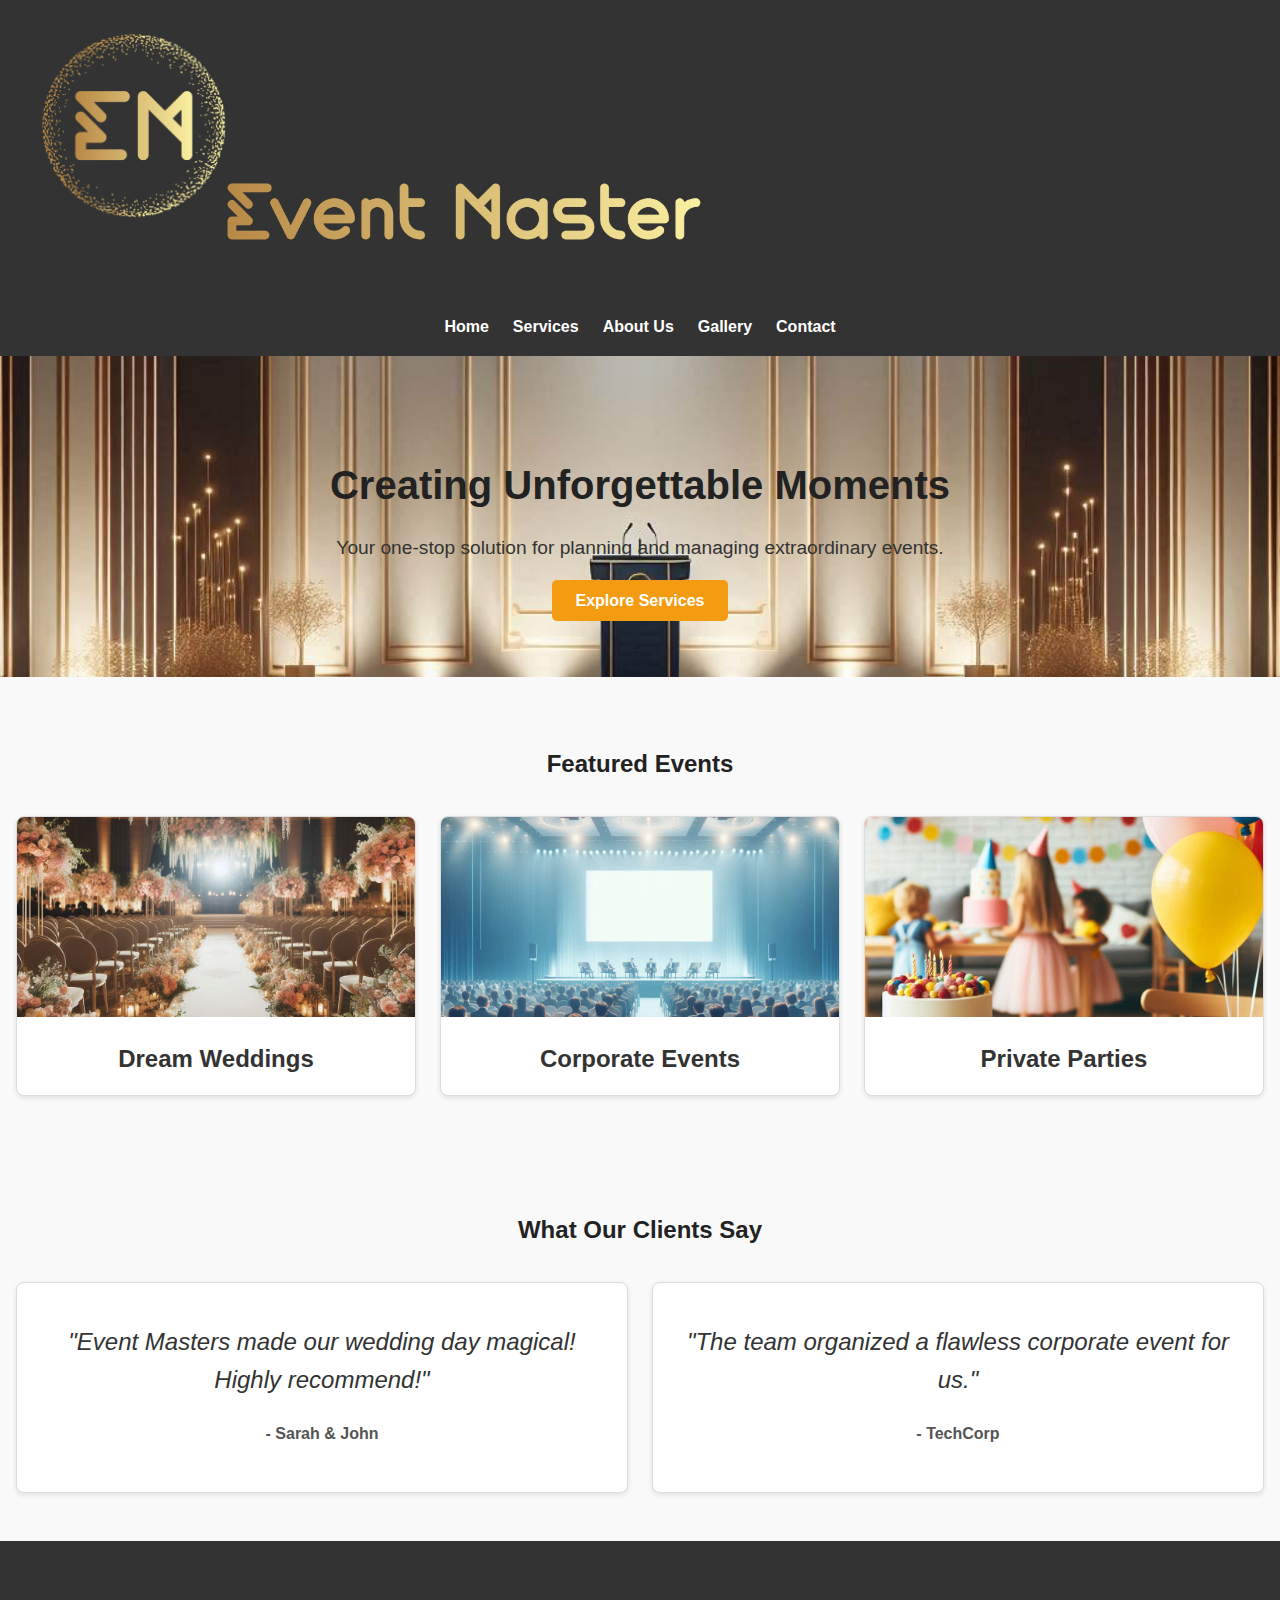
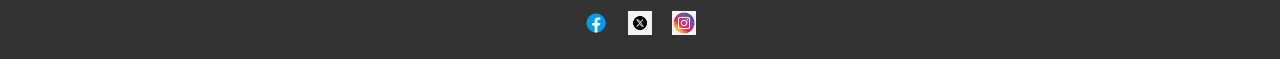
<file: index.html>
<!DOCTYPE html>
<html lang="en">
<head>
    <meta charset="UTF-8">
    <meta name="viewport" content="width=device-width, initial-scale=1.0">
    <title>Event Masters - Home</title>
    <link rel="stylesheet" href="styles.css">
</head>
<body>
    <header>
        <div class="container">
            <div class="logo-container">
                <img id="Logo" src="omly_logo_Event_Master_n0BG.png" alt="Event Masters Logo">
                <img id="Logo2" src="Logo_name.png" alt="Event Name">
            </div>
            <nav>
                <ul class="nav-list">
                    <li><a href="index.html">Home</a></li>
                    <li><a href="services.html">Services</a></li>
                    <li><a href="about.html">About Us</a></li>
                    <li><a href="gallery.html">Gallery</a></li>
                    <li><a href="contact.html">Contact</a></li>
                </ul>
            </nav>
        </div>
    </header>

    <!-- Hero Section -->
    <section class="hero">
        <h2>Creating Unforgettable Moments</h2>
        <p>Your one-stop solution for planning and managing extraordinary events.</p>
        <a href="services.html" class="btn">Explore Services</a>
    </section>

    <!-- Featured Events Section -->
    <section class="featured-events">
        <h2>Featured Events</h2>
        <div class="events-grid">
            <div class="event">
                <img src="E_1.png" alt="Wedding Event">
                <h3>Dream Weddings</h3>
            </div>
            <div class="event">
                <img src="E_2.png" alt="Corporate Event">
                <h3>Corporate Events</h3>
            </div>
            <div class="event">
                <img src="E_3.png" alt="Party Event">
                <h3>Private Parties</h3>
            </div>
        </div>
    </section>

    <!-- Testimonials Section -->
    <section class="testimonials">
        <h2>What Our Clients Say</h2>
        <div class="testimonials-grid">
            <div class="testimonial">
                <p>"Event Masters made our wedding day magical! Highly recommend!"</p>
                <h4>- Sarah & John</h4>
            </div>
            <div class="testimonial">
                <p>"The team organized a flawless corporate event for us."</p>
                <h4>- TechCorp</h4>
            </div>
        </div>
    </section>

    <!-- Footer -->
    <footer>
        <div class="container">
            <p>&copy; 2025 Event Masters. All rights reserved.</p>
            <div class="social-links">
                <a href="#"><img src="Facebook.png" alt="Facebook"></a>
                <a href="#"><img src="twitter.jpg" alt="Twitter"></a>
                <a href="#"><img src="Instagram.jpg" alt="Instagram"></a>
            </div>
        </div>
    </footer>
</body>
</html>
</file>
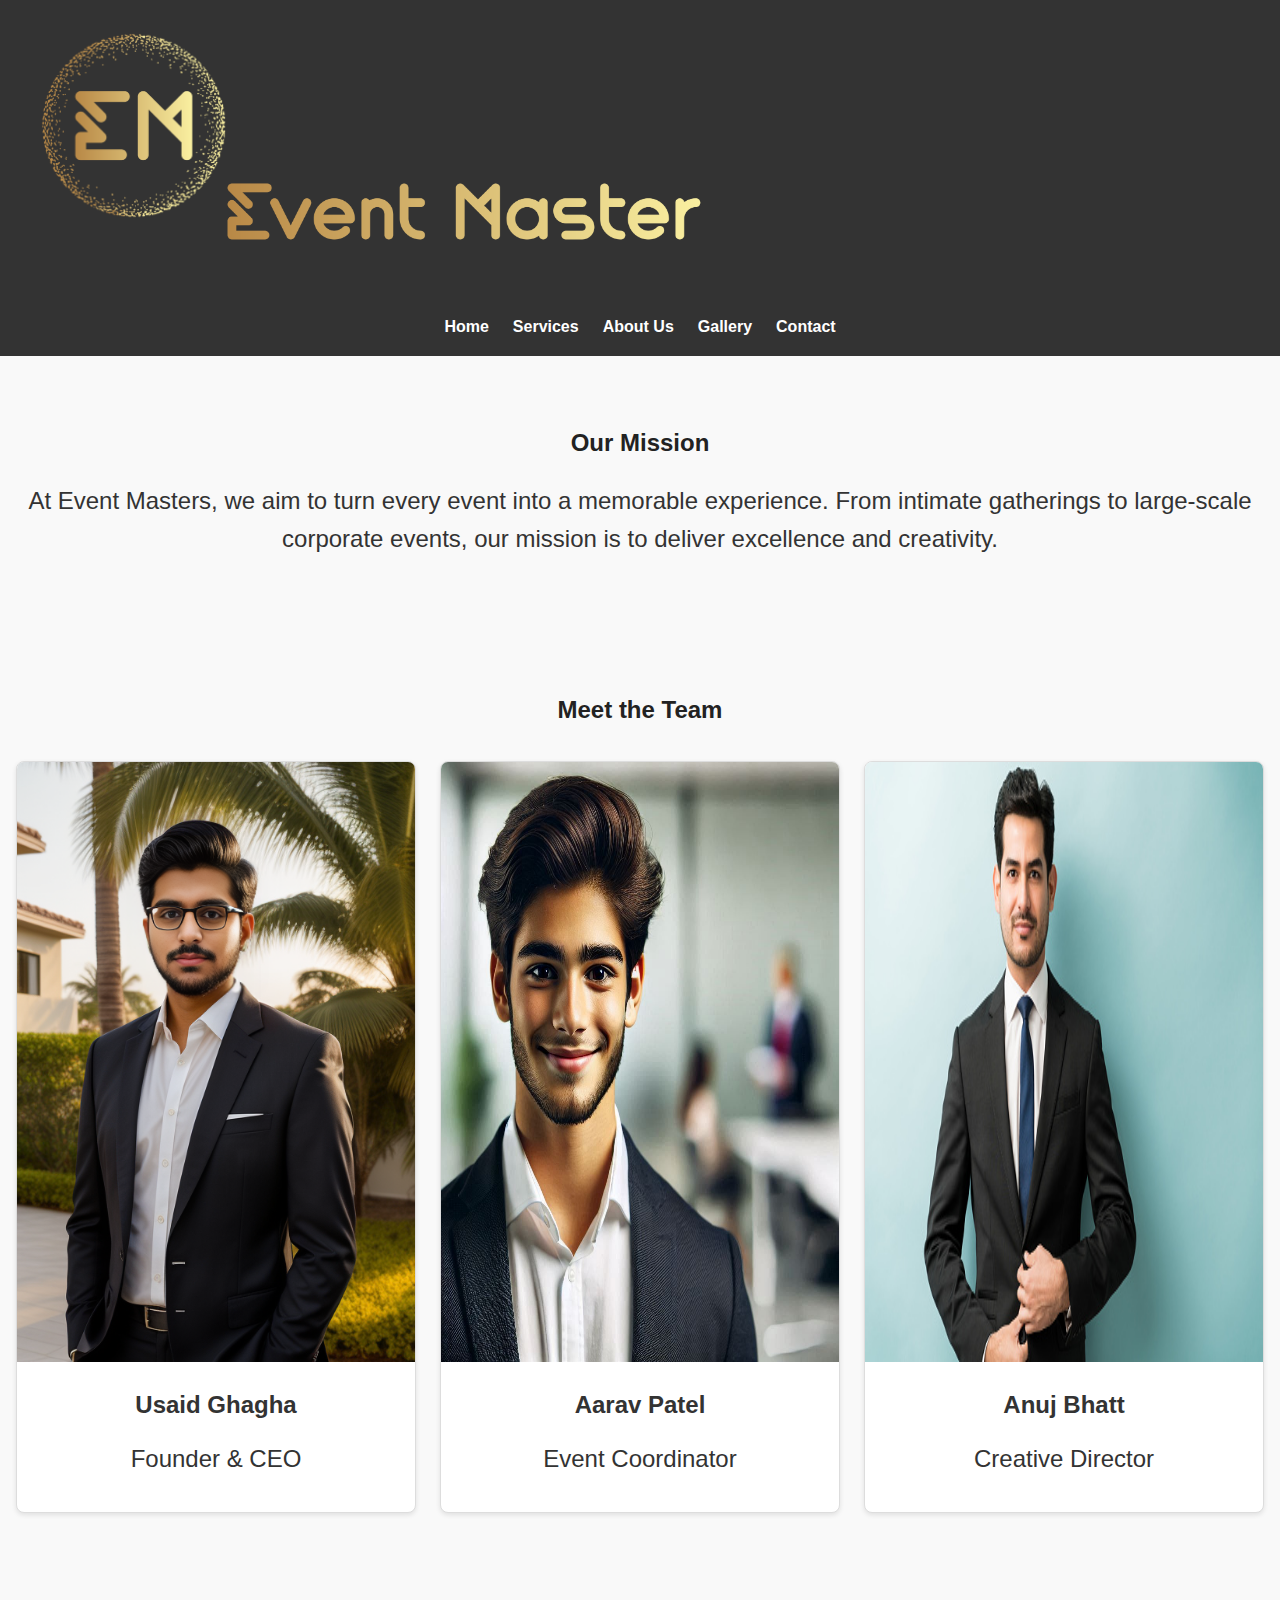
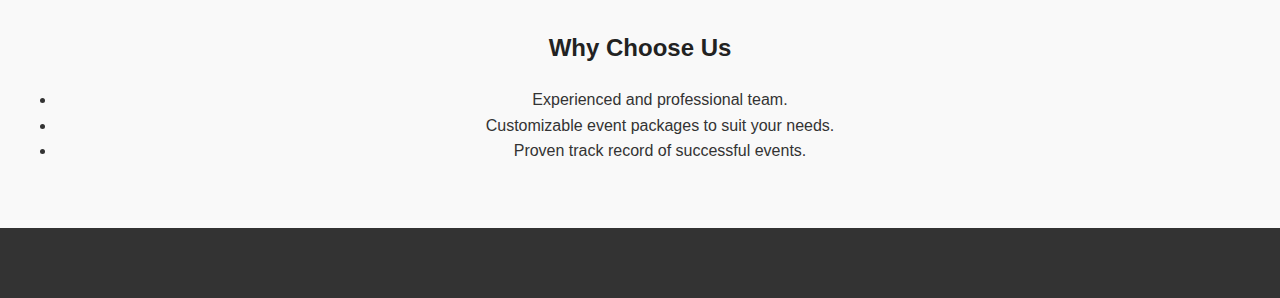
<file: about.html>
<!DOCTYPE html>
<html lang="en">
<head>
    <meta charset="UTF-8">
    <meta name="viewport" content="width=device-width, initial-scale=1.0">
    <title>Event Masters - About Us</title>
    <link rel="stylesheet" href="styles.css">
</head>
<body>
    <header>
        <div class="container">
            <img  id="Logo" src="omly_logo_Event_Master_n0BG.png" alt="Event Masters Logo">
            <img id="Logo2" src="Logo_name.png" alt="Event">
            <nav>
                <ul>
                    <li><a href="index.html">Home</a></li>
                    <li><a href="services.html">Services</a></li>
                    <li><a href="about.html">About Us</a></li>
                    <li><a href="gallery.html">Gallery</a></li>
                    <li><a href="contact.html">Contact</a></li>
                </ul>
            </nav>
        </div>
    </header>

    <!-- Mission Section -->
    <section class="mission">
        <h2>Our Mission</h2>
        <p>At Event Masters, we aim to turn every event into a memorable experience. From intimate gatherings to large-scale corporate events, our mission is to deliver excellence and creativity.</p>
    </section>

    <!-- Meet the Team Section -->
    <section class="team">
        <h2>Meet the Team</h2>
        <div class="team-grid">
            <div class="team-member">
                <img src="A_1.png" alt="Team Member 1">
                <h3>Usaid Ghagha</h3>
                <p>Founder & CEO</p>
            </div>
            <div class="team-member">
                <img src="A_2.png" alt="Team Member 2" width="600px">
                <h3>Aarav Patel</h3>
                <p>Event Coordinator</p>
            </div>
            <div class="team-member">
                <img src="A_3.jpg" alt="Team Member 3">
                <h3>Anuj Bhatt</h3>
                <p>Creative Director</p>
            </div>
        </div>
    </section>

    <!-- Why Choose Us Section -->
    <section class="why-choose-us">
        <h2>Why Choose Us</h2>
        <ul>
            <li>Experienced and professional team.</li>
            <li>Customizable event packages to suit your needs.</li>
            <li>Proven track record of successful events.</li>
        </ul>
    </section>

    <footer>
        <div class="container">
            <p>&copy; 2025 Event Masters. All rights reserved.</p>
        </div>
    </footer>
</body>
</html>
</file>
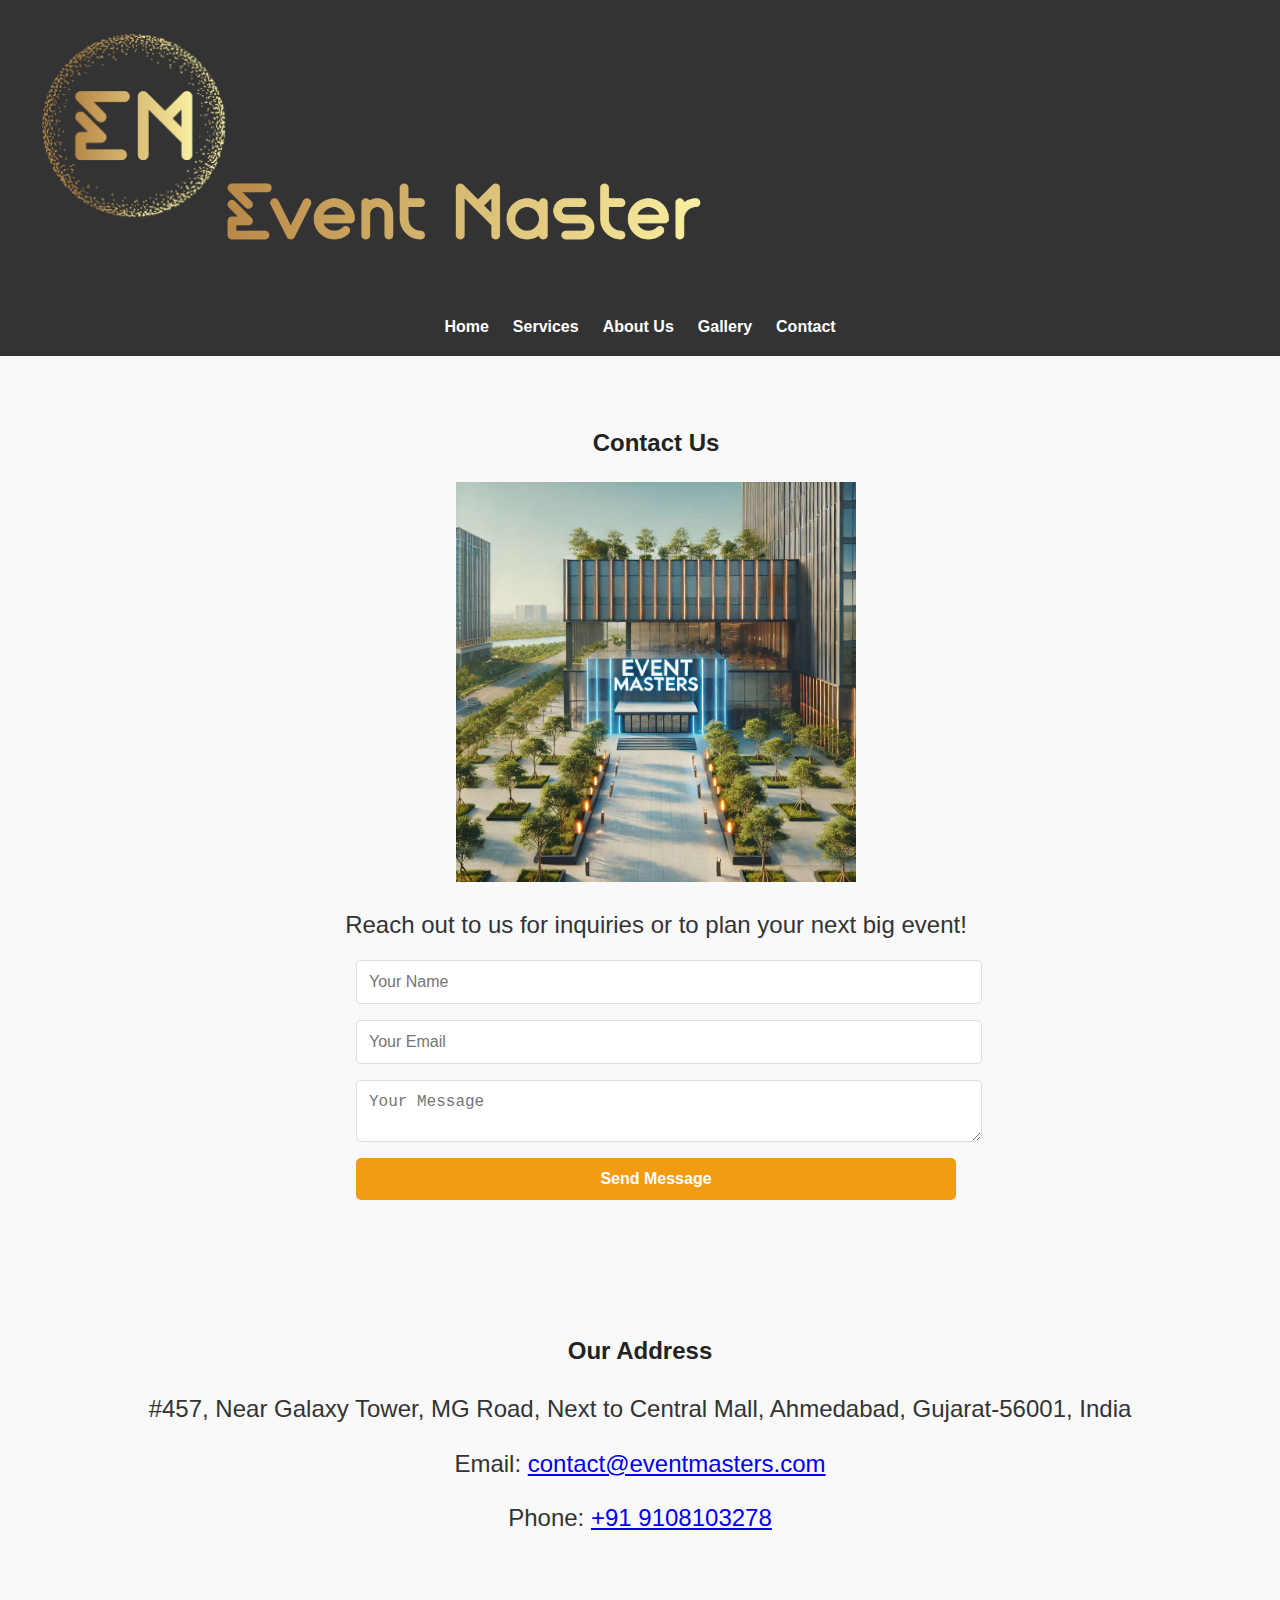
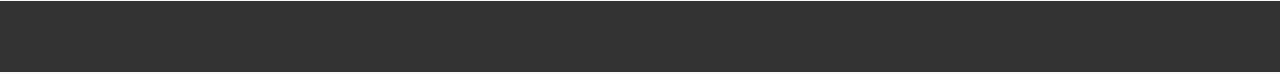
<file: contact.html>
<!DOCTYPE html>
<html lang="en">
<head>
    <meta charset="UTF-8">
    <meta name="viewport" content="width=device-width, initial-scale=1.0">
    <title>Event Masters - Contact</title>
    <link rel="stylesheet" href="styles.css">
</head>
<body>
    <header>
        <div class="container">
            <div class="logo-container">
                <img id="Logo" src="omly_logo_Event_Master_n0BG.png" alt="Event Masters Logo">
                <img id="Logo2" src="Logo_name.png" alt="Event">
            </div>
            <nav>
                <ul class="nav-list">
                    <li><a href="index.html">Home</a></li>
                    <li><a href="services.html">Services</a></li>
                    <li><a href="about.html">About Us</a></li>
                    <li><a href="gallery.html">Gallery</a></li>
                    <li><a href="contact.html">Contact</a></li>
                </ul>
            </nav>
        </div>
    </header>

    <!-- Contact Form Section -->
    <section class="contact-form">
        <h2>Contact Us</h2>
        <img src="Company_image.png" alt="Office Location">
        <p>Reach out to us for inquiries or to plan your next big event!</p>
        <form>
            <input type="text" placeholder="Your Name" required>
            <input type="email" placeholder="Your Email" required>
            <textarea placeholder="Your Message" required></textarea>
            <button type="submit">Send Message</button>
        </form>
    </section>

    <!-- Address Section -->
    <section class="address">
        <h2>Our Address</h2>
        <p>#457, Near Galaxy Tower, MG Road, Next to Central Mall, Ahmedabad, Gujarat-56001, India</p>
        <p>Email: <a href="mailto:contact@eventmasters.com">contact@eventmasters.com</a></p>
        <p>Phone: <a href="tel:+919108103278">+91 9108103278</a></p>
    </section>

    <footer>
        <div class="container">
            <p>&copy; 2025 Event Masters. All rights reserved.</p>
        </div>
    </footer>
</body>
</html>
</file>
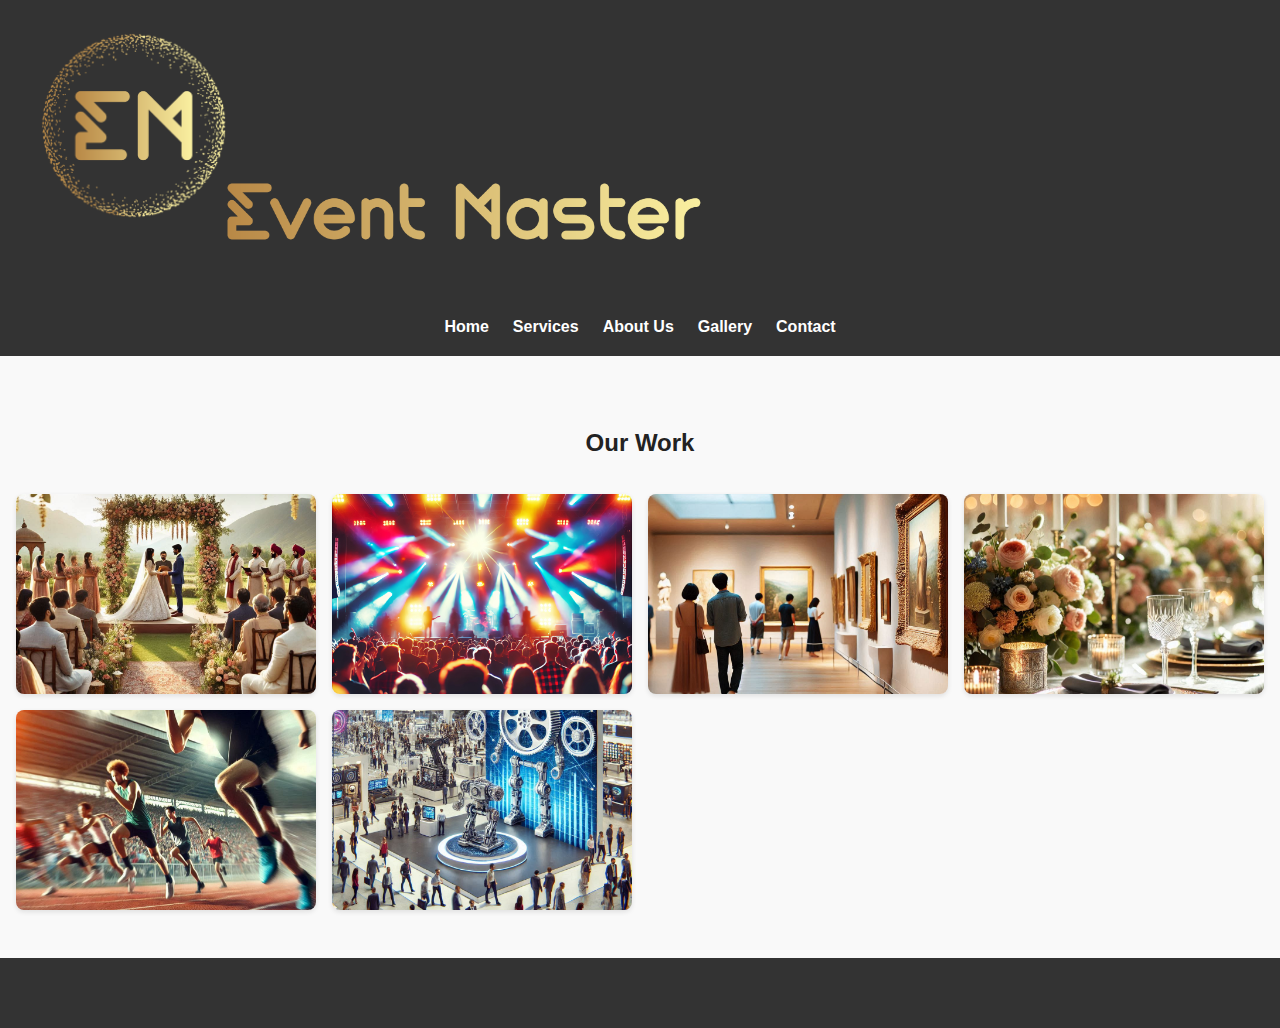
<file: gallery.html>
<!DOCTYPE html>
<html lang="en">
<head>
    <meta charset="UTF-8">
    <meta name="viewport" content="width=device-width, initial-scale=1.0">
    <title>Event Masters - Gallery</title>
    <link rel="stylesheet" href="styles.css">
</head>
<body>
    <header>
        <div class="container">
            <img  id="Logo" src="omly_logo_Event_Master_n0BG.png" alt="Event Masters Logo">
            <img id="Logo2" src="Logo_name.png" alt="Event">
            <nav>
                <ul>
                    <li><a href="index.html">Home</a></li>
                    <li><a href="services.html">Services</a></li>
                    <li><a href="about.html">About Us</a></li>
                    <li><a href="gallery.html">Gallery</a></li>
                    <li><a href="contact.html">Contact</a></li>
                </ul>
            </nav>
        </div>
    </header>

    <!-- Gallery Section -->
    <section class="gallery">
        <h2>Our Work</h2>
        <div class="gallery-grid">
            <img src="P_5.png" alt="Event 1">
            <img src="P_1.jpg" alt="Event 2">
            <img src="P_4.png" alt="Event 3">
            <img src="P_2.png" alt="Event 4">
            <img src="P_3.png" alt="Event 5">
            <img src="P_6.png" alt="Event 6">
        </div>
    </section>

    <footer>
        <div class="container">
            <p>&copy; 2025 Event Masters. All rights reserved.</p>
        </div>
    </footer>
</body>
</html>
</file>
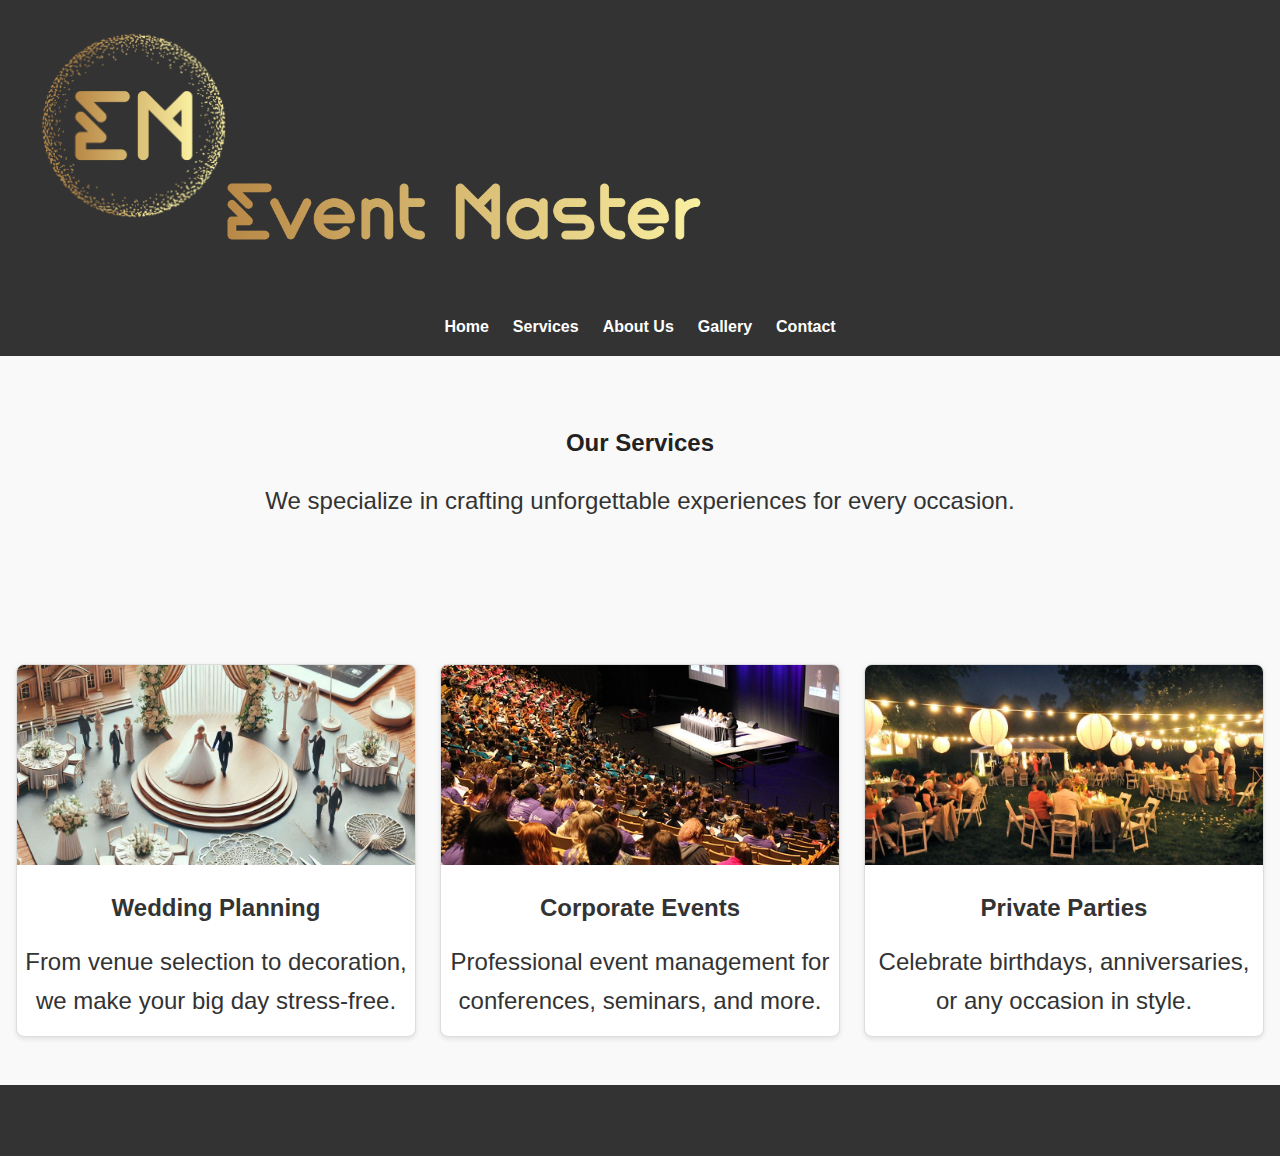
<file: services.html>
<!DOCTYPE html>
<html lang="en">
<head>
    <meta charset="UTF-8">
    <meta name="viewport" content="width=device-width, initial-scale=1.0">
    <title>Event Masters - Services</title>
    <link rel="stylesheet" href="styles.css">
</head>
<body>
    <header>
        <div class="container">
            <div class="logo-container">
                <img id="Logo" src="omly_logo_Event_Master_n0BG.png" alt="Event Masters Logo">
                <img id="Logo2" src="Logo_name.png" alt="Event Name">
            </div>
            <nav>
                <ul class="nav-list">
                    <li><a href="index.html">Home</a></li>
                    <li><a href="services.html">Services</a></li>
                    <li><a href="about.html">About Us</a></li>
                    <li><a href="gallery.html">Gallery</a></li>
                    <li><a href="contact.html">Contact</a></li>
                </ul>
            </nav>
        </div>
    </header>

    <!-- Introduction Section -->
    <section class="services-intro">
        <h2>Our Services</h2>
        <p>We specialize in crafting unforgettable experiences for every occasion.</p>
    </section>

    <!-- Service Categories Section -->
    <section class="services-list">
        <div class="service-grid">
            <div class="service">
                <img src="S_1.png" alt="Wedding Planning">
                <h3>Wedding Planning</h3>
                <p>From venue selection to decoration, we make your big day stress-free.</p>
            </div>
            <div class="service">
                <img src="S_2.jpg" alt="Corporate Events">
                <h3>Corporate Events</h3>
                <p>Professional event management for conferences, seminars, and more.</p>
            </div>
            <div class="service">
                <img src="S_3.jpg" alt="Private Parties">
                <h3>Private Parties</h3>
                <p>Celebrate birthdays, anniversaries, or any occasion in style.</p>
            </div>
        </div>
    </section>

    <footer>
        <div class="container">
            <p>&copy; 2025 Event Masters. All rights reserved.</p>
        </div>
    </footer>
</body>
</html>
</file>
<file: styles.css>
/* General Styles */
body {
    font-family: Arial, sans-serif;
    margin: 0;
    padding: 0;
    line-height: 1.6;
    color: #333;
    background-color: #f9f9f9;
}

h1, h2, h3 {
    color: #222;
}

.container {
    width: 90%;
    max-width: 1200px;
    margin: 0 auto;
}

.container #Logo {
    width: 200px;
    position: relative;
    top: 10px;
    left: -30px;
    max-width: 100%;
    height: auto;
    display: block;
}

.container #Logo2 {
    width: 500px;
    position: relative;
    top: -45px;
    left: 150px;
    max-width: 100%;
    height: auto;
    display: block;
    text-align: center;
}

@media (max-width: 1024px) {
    .container {
        text-align: center;
    }

    .container #Logo {
        width: 150px;
        left: 0;
        top: 0;
        margin: 0 auto;
    }

    .container #Logo2 {
        width: 350px;
        top: 10px;
        left: 150px;
        margin: 0 auto;
    }
}

/* For small screens (e.g., smartphones and very small laptops) */
@media (max-width: 768px) {
    .container {
        text-align: center;
    }

    .container #Logo {
        width: 120px;
        left: 0;
        top: 0;
        margin: 0 auto;
    }

    .container #Logo2 {
        width: 250px;
        top: 10px;
        left: 0px;
        margin: 0 auto;
    }
}

/* For very small screens (smartphones) */
@media (max-width: 480px) {
    .container #Logo {
        width: 100px;
    }

    .container #Logo2 {
        width: 200px;
        top: 20px;
    }
}

/* Header Styles */
header {
    background: #333;
    color: #fff;
    padding: 1rem 0;
}

header h1 {
    text-align: center;
    margin: 0;
    font-size: 2rem;
}

header nav ul {
    list-style: none;
    padding: 0;
    display: flex;
    justify-content: center;
    gap: 1.5rem;
    margin: 1rem 0 0;
}

header nav ul li a {
    color: #fff;
    text-decoration: none;
    font-weight: bold;
    transition: color 0.3s;
}

header nav ul li a:hover {
    color: #f39c12;
}

/* Hero Section */
.hero {
    background: url("h_1.png") no-repeat center center/cover;
    color: #fff;
    text-align: center;
    padding: 4rem 1rem;
}

.hero h2 {
    font-size: 2.5rem;
    margin-bottom: 1rem;
}

.hero p {
    font-size: 1.2rem;
    margin-bottom: 1.5rem;
}

.hero .btn {
    background: #f39c12;
    color: #fff;
    padding: 0.75rem 1.5rem;
    text-decoration: none;
    font-weight: bold;
    border-radius: 5px;
    transition: background 0.3s;
}

.hero .btn:hover {
    background: #e67e22;
}

/* Section Styles */
section {
    padding: 3rem 1rem;
    text-align: center;
}

.featured-events .events-grid {
    display: grid;
    grid-template-columns: repeat(auto-fit, minmax(300px, 1fr));
    gap: 1.5rem;
    margin-top: 2rem;
}

.featured-events .event {
    background: #fff;
    border: 1px solid #ddd;
    border-radius: 8px;
    overflow: hidden;
    box-shadow: 0 2px 5px rgba(0, 0, 0, 0.1);
}

.featured-events .event img {
    width: 100%;
    height: 200px;
    object-fit: cover;
}

.featured-events .event h3 {
    margin: 1rem 0;
    font-size: 1.5rem;
    color: #333;
}

/* Testimonials */
.testimonials .testimonials-grid {
    display: grid;
    grid-template-columns: repeat(auto-fit, minmax(300px, 1fr));
    gap: 1.5rem;
    margin-top: 2rem;
}

.testimonials .testimonial {
    background: #fff;
    border: 1px solid #ddd;
    padding: 1.5rem;
    border-radius: 8px;
    box-shadow: 0 2px 5px rgba(0, 0, 0, 0.1);
}

.testimonials .testimonial p {
    font-style: italic;
    margin-bottom: 1rem;
}

.testimonials .testimonial h4 {
    font-size: 1rem;
    color: #555;
}

/* Contact Form */
.contact-form{
    width: 100%;
    border-radius: 8px;
    margin-bottom: 1rem;
}
.contact-form form {
    max-width: 600px;
    margin: 0 auto;
    display: flex;
    flex-direction: column;
    gap: 1rem;
}

.contact-form form input,
.contact-form form textarea {
    padding: 0.75rem;
    border: 1px solid #ddd;
    border-radius: 5px;
    font-size: 1rem;
    width: 100%;
}

.contact-form form button {
    background: #f39c12;
    color: #fff;
    padding: 0.75rem;
    border: none;
    border-radius: 5px;
    font-size: 1rem;
    font-weight: bold;
    cursor: pointer;
    transition: background 0.3s;
}

.contact-form form button:hover {
    background: #e67e22;
}
.contact-form img{
    width: 400px;
}
/* Gallery */
.gallery .gallery-grid {
    display: grid;
    grid-template-columns: repeat(auto-fit, minmax(300px, 1fr));
    gap: 1rem;
    margin-top: 2rem;
}

.gallery .gallery-grid img {
    width: 100%;
    height: 200px;
    object-fit: cover;
    border-radius: 8px;
    box-shadow: 0 2px 5px rgba(0, 0, 0, 0.1);
}

/* Footer */
footer {
    background: #333;
    color: #fff;
    padding: 1rem 0;
    text-align: center;
}

footer p {
    margin: 0;
}

footer .social-links {
    margin-top: 1rem;
}

footer .social-links a {
    margin: 0 0.5rem;
    display: inline-block;
}

footer .social-links img {
    width: 24px;
    height: 24px;
}
/* Services */
section {
    padding: 3rem 1rem;
    text-align: center;
}
.services-list .service-grid{
    display: grid;
    grid-template-columns: repeat(auto-fit, minmax(300px, 1fr));
    gap: 1.5rem;
    margin-top: 2rem;
}
.services-list .service{
    background: #fff;
    border: 1px solid #ddd;
    border-radius: 8px;
    overflow: hidden;
    box-shadow: 0 2px 5px rgba(0, 0, 0, 0.1);
}
.services-list .service img{
    width: 100%;
    height: 200px;
    object-fit: cover;
}
.services-list .service h3,p{
    margin: 1rem 0;
    font-size: 1.5rem;
    color: #333;
}
section {
    padding: 3rem 1rem;
    text-align: center;
}
.team .team-grid{
    display: grid;
    grid-template-columns: repeat(auto-fit, minmax(300px, 1fr));
    gap: 1.5rem;
    margin-top: 2rem;
}
.team-grid .team-member{
    background: #fff;
    border: 1px solid #ddd;
    border-radius: 8px;
    overflow: hidden;
    box-shadow: 0 2px 5px rgba(0, 0, 0, 0.1);
    height: 750px;
}
.team-grid .team-member img{
    width: 100%;
    height: 80%;
    object-fit:fill;
}
.team-grid .team-member h3,p{
    margin: 1rem 0;
    font-size: 1.5rem;
    color: #333;
}
</file>
